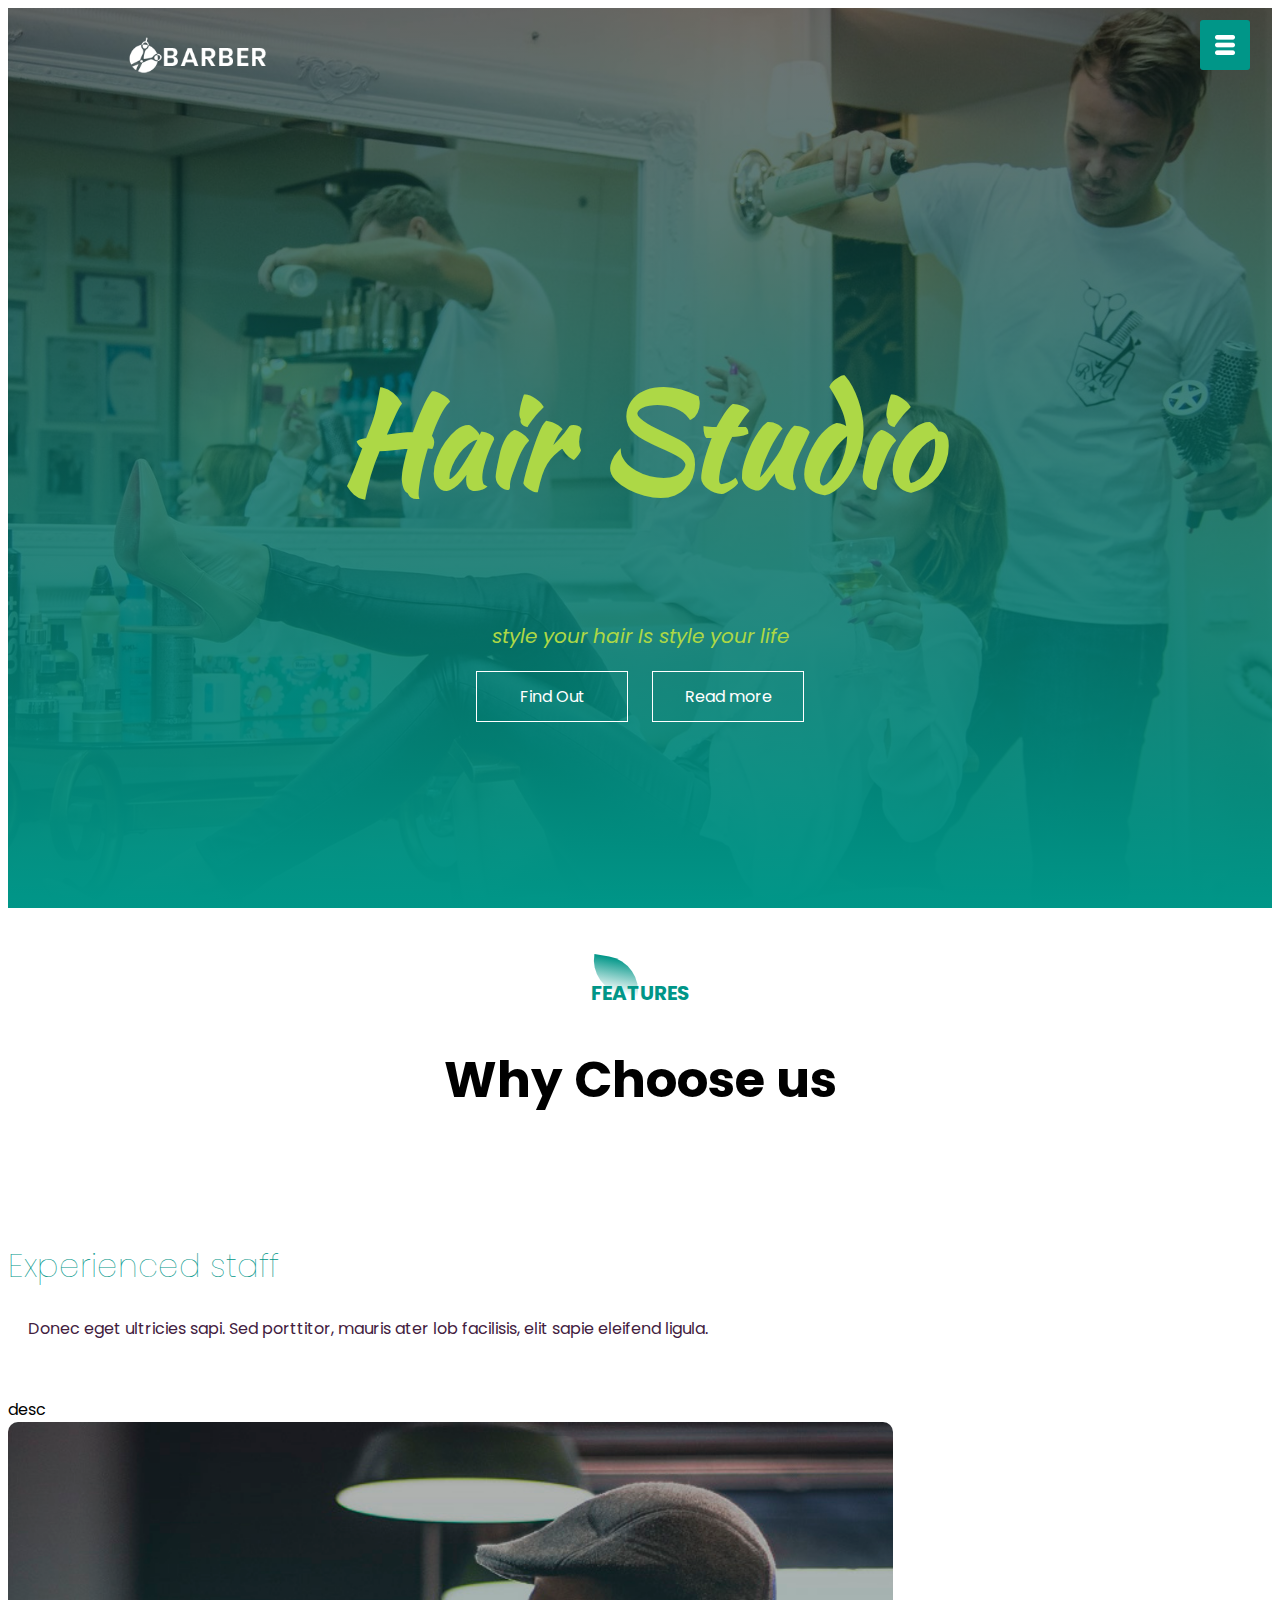
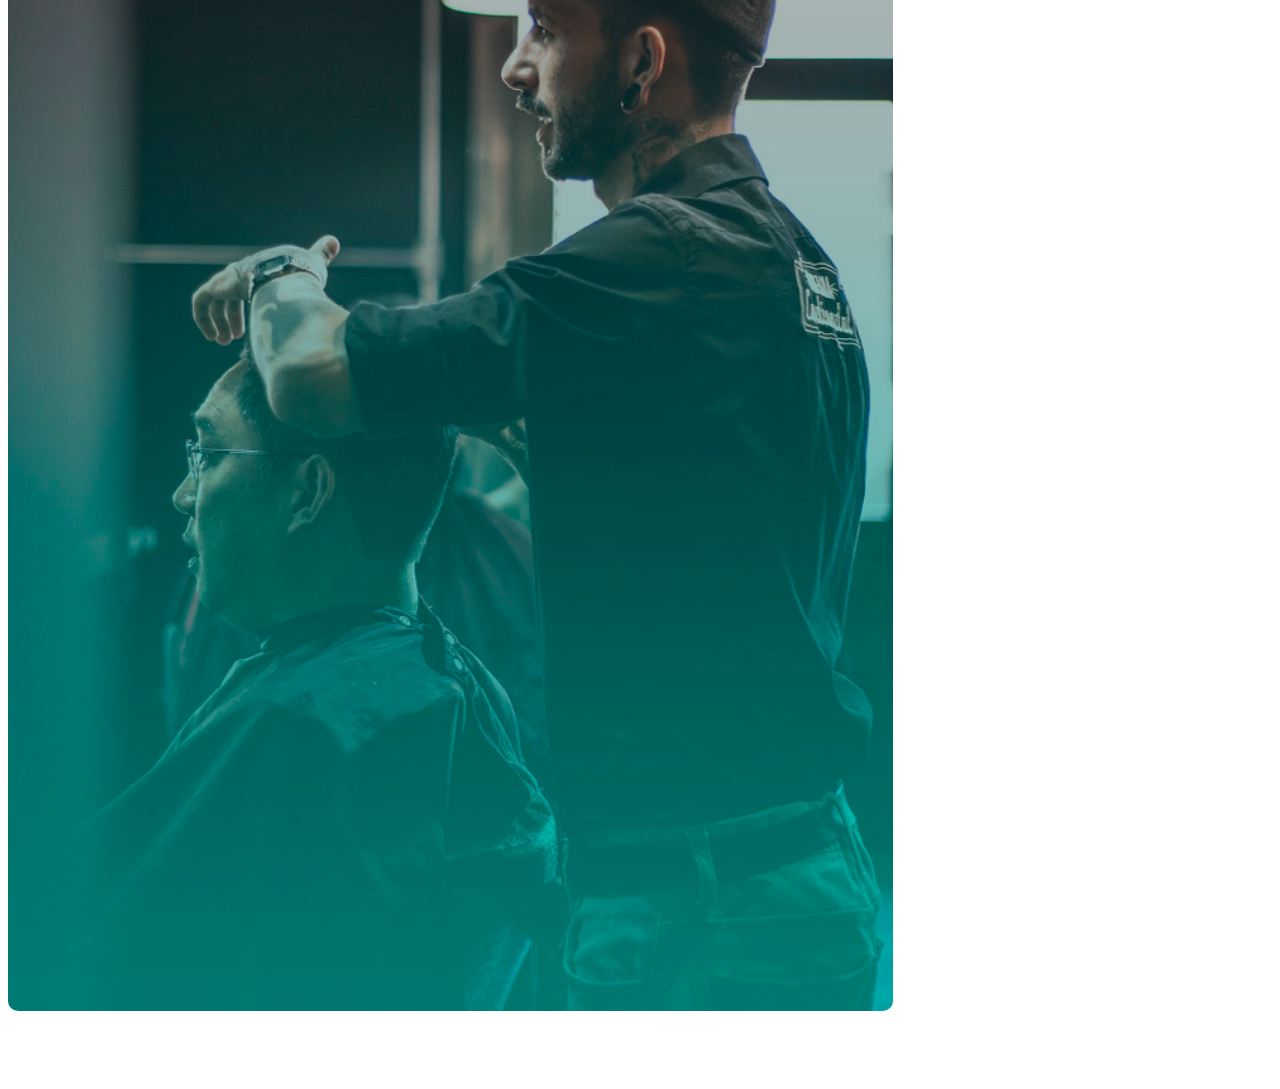
<file: index1.html>
<html>
    <head>
        <title>Barber Shop Website Design</title>
        <link rel="stylesheet" href="./style.css">
        <meta name="viewport" content="width=device-width, initial scale =1">
        <link href="https://fonts.googleapis.com/css2?family=Hachi+Maru+Pop&family=Kaushan+Script&family=Mochiy+Pop+One&family=Poppins:ital,wght@0,500;1,300;1,800&display=swap" rel="stylesheet">
    </head>
            <body>
                <section id="banner">
                    <img src="Barber_Shop_img/logo.png" class="logo">
                    <div class="banner-text">
                        <h1>Hair Studio</h1>
                        <p>style your hair Is style  your life</p>
                        <div class="banner-btn">
                            <a href="#"><span></span>Find Out</a>
                            <a href="#"><span></span>Read more</a>
                        </div>
                    </div>
               </section>

               <div id="sideNav">
                <nav>
                <ul>
                    <li><a href="#">HOME</a></li>
                    <li><a href="#">FEATURES</a></li>
                    <li><a href="#">SERVICES</a></li>
                    <li><a href="#">TESTIMONIALS</a></li>
                    <li><a href="#">MEET US</a></li>
                </ul>
                </nav>
            </div>   
            <div id="menuBtn">
            <img src="./Barber_Shop_img/menu.png" id="menu">
        </div>

      <!--Features-->

      <section id="feature">
      <div class="title-text">
      <p>FEATURES</p>
      <h1>Why Choose us</h1>
      </div>
      <div class="feature-box">
         <div class="features">
            <h1>Experienced staff</h1>
            <div class="features-desc">
                 <div class="feature-icon"></div>
                 <div class="feature-text">
                    <p>Donec eget ultricies sapi. Sed porttitor, mauris ater lob facilisis, elit sapie eleifend ligula.</p>
                 </div>
            </div>desc 
         </div> 
         <div class="features-img">
            <img class="Barber-man" src="./Barber_Shop_img/barber-man.jpg">

         </div>
      </div>
      </section>
        </div>
        <script>
        var menuBtn = document.getElementById("menuBtn")
        var sideNav = document.getElementById("sideNav")
        var menu = document.getElementById("menu")

        sideNav.style.right = "-250px";

        menuBtn.onclick = function(){
            if(sideNav.style.right == "-250px"){
                sideNav.style.right = "0";
                menu.src = "./Barber shop img/close.png";
            }
            else{
                sideNav.style.right = "-250px";
                menu.src = "./Barber shop img/menu.png";
            }
        }
        </script>

        </body>
</html>
</file>
<file: style.css>
*{
    margin: ;
    padding: 0;
    font-family:'poppins', sans-serif;
}
    #banner{
        background: linear-gradient(rgba(0,0,0,0.5),#009688), url(images/banner.jpg);
        background-size: cover;
        background-position: center;
        height: 100vh;
 }  
 .logo{
    width: 140px;  
    position:absolute;
    top: 4%;
    left: 10%;
}
.banner-text{
    text-align: center;
    color: #add846;
    padding-top: 250px;
}
.banner-text h1{
    font-size: 130px;
    font-family: 'kaushan script',cursive;
}
.banner-text p{
    font-size: 20px;
    font-style: italic;
}
.banner-btn a{
    margin: 70px auto 0;
}
.banner-btn a{
    width: 150px;
    text-decoration: none;
    display: inline-block;
    margin: 0 10px;
    padding: 12px 0;
    color: #fff;
    border: .5px solid #fff;
    position: relative;  
    z-index: 1;
    transition: color 0.5s;
}
.banner-btn a span{
    width:0%;
    height: 100%;
    position: absolute;
    top: 0;
    left: 0;
    background: #fff;
    z-index: -1;
    transition: 0.5s;
}
.banner-btn a:hover span{
    width: 100%;
}
.banner-btn a:hover{
    color:#000;
}

#sideNav{
    width: 250px
    height: 100vh;
    position: fixed;
    right: -250;
    top: 0;
    background: #009688;
    z-index: 2;
    transition: 0.5s;
}
nav ul li {

    list-style: none;
    margin: 50px 20px;
}
nav ul li a{

    text-decoration:  none;
    color: #fff;
}
#menuBtn{
    width: 50;
    height: 50;
    background: #009688;
    text-align: center;
    position: fixed; 
    right: 30px;
    top: 20px;
    border-radius: 3px;
    z-index: 3;
    cursor: pointer;
}
#menuBtn img{
    width: 20px;
    margin-top: 15px;   
}
@media screen and (max-width:770px){
    .banner-text h1{
        font-size: 44px;  
    }
    .banner-btn a{
        display: block;
        margin: 20px auto;
    }
}
    
/* feature */
#feature{
    width: 100%;
    padding: 70px 0;

}
.title-text{
    text-align: center;
    padding-bottom: 70px;
}

.span-color{
    color: #009688;
}

.title-text p{
    margin: auto;
    font-size: 20px;
    color: #009688;
    font-weight: bold;
    position: relative;
    z-index: 1;
    display: inline-block;
}

.title-text p::after{
   content: '';
   width: 50px;
   height: 35px;
   background: linear-gradient(#009688,#fff);
   position: absolute;
   top: -20px;
   left: 0;
   z-index: -1;
   transform: rotate(10deg);
   border-top-right-radius: 35px;
   border-bottom-left-radius: 35px;
}

.title-text h1{
    font-size: 50px;
}

.featere-box{
width:80%;
margin: auto;
display: flex;
flex-wrap: wrap;
align-items: center;
text-align: center;
}

 .features{
    flex-basis: 50%;
 }

 .features p{
    color: #42203e;
 }

 .features-img{
    
flex-basis: 50%;
margin: auto;
 }

 .features-img img{
    width: 70%;
    border-radius: 10px;
 }

 .features h1{
    text-align: left;
    margin-bottom: 10px;
    font-weight: 100;
    color: #009688;
 }

 .features-desc{
    display: flex;
    align-self: center;
    margin-bottom: 40px;
 }
.feature-text p{
    padding: 0 20px;
    text-align: initial;
}
.feature-icon .fa-solid{
width: 50px;
height: 50px;
font-size: 30px;
line-height: 50px;
border-radius: 8px;
color: #009688;
border: 1px solid #009688;
}

/* media  */
@media screen and (max-width: 770px) {
    .title-text h1{
        font-size: 35px;
    }
    
 .features{
    flex-basis: 100%;
 }

 .features-img{
flex-basis: 100%;
}

.features-img img{
    width: 100%;
    border-radius: 10px;
 }

}
    
   /* services */
#service{
    width: 100%;
    padding: 70px 0;
    background: #f8edf6;
}

.service-box{
    width: 80%;
    display: flex;
    flex-wrap: wrap;
    justify-content: space-around;
    margin: auto  ;
}

.single-service{
    flex-basis: 48%;
    text-align: center;
    border-radius: 7px;
    margin-bottom: 20px;
    color: #fff;
    position: relative;
}

.single-service img{
    width: 100%;
    height: 100%;
    border-radius: 7px;

}
.overlay{
    width: 100%;
    height: 100%;
    position: absolute;
    top: 0;
    border-radius: 7px;
    cursor: pointer;
    background:linear-gradient(rgba(0,0,0,0.5),#009688);
    opacity: 0;
    transition: 1s;
}

.single-service:hover .overlay{
    opacity: 1;
}

.service-desc{
    width: 80%;
    position: absolute;
    bottom: 0;
    opacity: 0;
    left: 50%;
    transform: translate(-50%);
    transition: 1s;
}

hr{
    background: #fff;
    height: 2px;
    border: 0;
    margin: 15PX auto;
    width: 60%;
}
.service-desc p{
    font-size: 14px;s
    font-family: poppins,sans-serif;
}

.single-service:hover .service-desc{ 
bottom: 40%;
opacity: 1;
}

/* media  */
@media screen and (max-width: 770px){
    .single-service{
        flex-basis: 100%;
        margin-bottom: 30px;
    }

    .service-desc{
        font-size: 12px;
    }

    hr{
        margin: 5px auto;
    }

    .single-service:hover .service-desc{ 
        bottom: 25%;
      
        }
        
}
</file>
